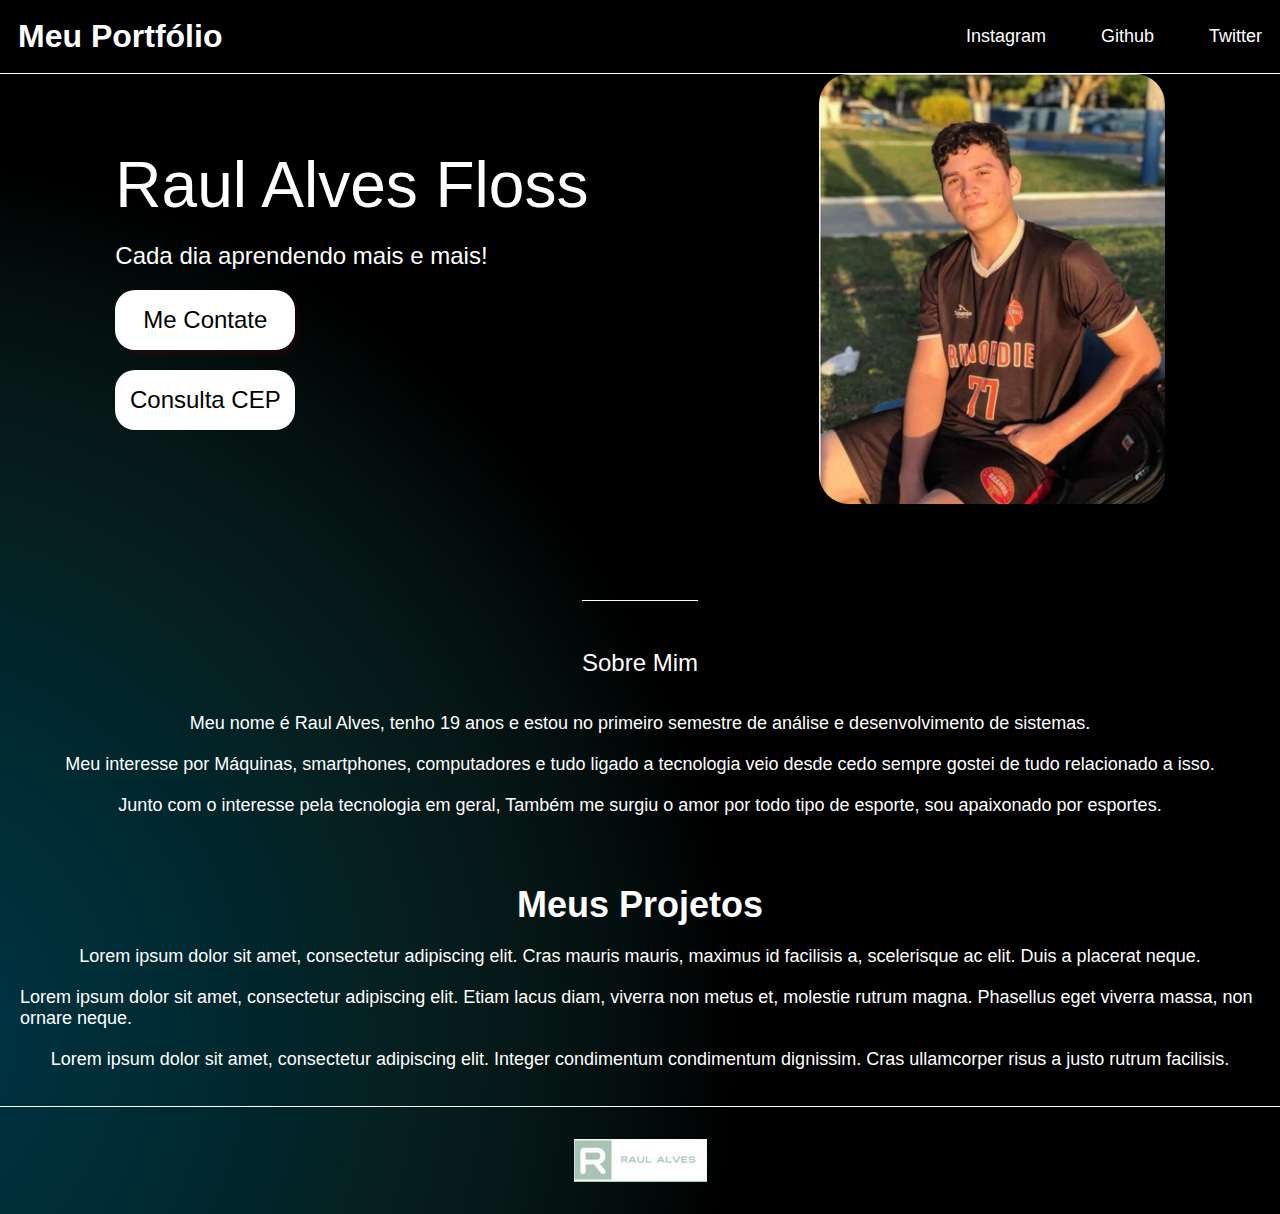
<file: N3/index.html>
<!DOCTYPE html>
<html lang="pt-BR">
<head>
    <meta charset="UTF-8">
    <meta name="viewport" content="width=device-width, initial-scale=1.0">
    <link href="styles.css" rel="stylesheet">
    <title>Meu Portfólio Raul Alves</title>
</head>
<body>
 <header class="cabecalho">
<h1 class="cabecalho-titulo">Meu Portfólio</h1>
<nav class="menu">
    <a class="menu-item" href="https://www.instagram.com/raulfloss/">Instagram</a>
    <a class="menu-item" href="https://github.com/raulfloss">Github</a>
    <a class="menu-item" href="https://twitter.com/FlossRaul">Twitter</a>
</nav>
 </header>
 <main class="conteudo">
<section class="principal">
    <div class="principal-escrito">
<h1 class="principal-titulo">Raul Alves Floss</h1>
<h2 class="subtitulo">Cada dia aprendendo mais e mais!</h2>
<button class="botao" onclick="window.location.href='https://api.whatsapp.com/send?phone=5566984240897'">Me Contate</button>
<button class="botao-api" onclick="window.location.href='https://consultacepn3.000webhostapp.com/'">Consulta CEP</button>
</div>
<img class="principal-imagem" src="FB_IMG_1655929928683.jpg">
</section>
<section class="secundario">
    <h2 class="secundario-titulo">Sobre Mim</h2>
<p class="secundario-paragrafo">Meu nome é Raul Alves, tenho 19 anos e estou no primeiro semestre de análise e desenvolvimento de sistemas.</p>
<p class="secundario-paragrafo"> Meu interesse por Máquinas, smartphones, computadores e tudo ligado a tecnologia veio desde cedo sempre gostei de tudo relacionado a isso.</p>
<p class="secundario-paragrafo">Junto com o interesse pela tecnologia em geral, Também me surgiu o amor por todo tipo de esporte, sou apaixonado por esportes.</p>
</section>
 </main>
 <section class="projetos">
    <h2 class="projetos-titulo">Meus Projetos</h2>
    <p class="projetos-paragrafo">Lorem ipsum dolor sit amet, consectetur adipiscing elit. Cras mauris mauris, maximus id facilisis a, scelerisque ac elit. Duis a placerat neque.</p>
    <p class="projetos-paragrafo">Lorem ipsum dolor sit amet, consectetur adipiscing elit. Etiam lacus diam, viverra non metus et, molestie rutrum magna. Phasellus eget viverra massa, non ornare neque.</p>
    <p class="projetos-paragrafo">Lorem ipsum dolor sit amet, consectetur adipiscing elit. Integer condimentum condimentum dignissim. Cras ullamcorper risus a justo rutrum facilisis.</p>
</section>
 <footer class="rodape">
<img class="rodape-imagem" src="logo_size_invert.jpg">
 </footer>
    
</body>
</html>
</file>
<file: N3/styles.css>
*{
    margin: 0;
    padding: 0;
    box-sizing: border-box;
    text-decoration: none;
}
body{
    font-family: sans-serif;
    font-size: 100%;
    background-image: radial-gradient(circle at -11.24% 85.36%, #003549 0, #003342 6.25%, #002f3a 12.5%, #002a32 18.75%, #012529 25%, #061f20 31.25%, #061817 37.5%, #030f0e 43.75%, #000000 50%, #000000 56.25%, #000000 62.5%, #000000 68.75%, #000000 75%, #000000 81.25%, #000000 87.5%, #000000 93.75%, #000000 100%);
}
.cabecalho{
    display: flex;
    flex-direction: row;
    align-items: center;
    justify-content: space-between;
    padding: 18px;
    color: white;
}
.menu{
    display: flex;
    gap: 55px;
}
.menu-item{
    font-family: inherit;
    font-weight: 400;
    font-size: 18px;
}
.principal-imagem{
    max-width: 350px;
    height: 430px;
    border-radius: 30px;
    box-shadow: 4px 5px 4px rgba(0, 0, 0, 0.25);

}
.conteudo{
    border-top: 0.4px solid;
    margin-bottom: 48px;
    color: white;
}
.principal{
    display: flex;
    flex-direction: row;
    align-items: center;
    justify-content: space-around;
}
.principal-escrito{
    display: flex;
    flex-direction: column;
    gap: 20px;
}
.principal-titulo{
    font-weight: 400;
    font-size: 64px;

}
.subtitulo{
font-weight: 400;
font-size: 24px;
}
.botao:hover{
    background-color: rgba(146, 0, 0, 0.25);
}
.botao{
    background-color: white;
    width: 180px;
    height: 60px;
    border: none;
    box-shadow: 4px 5px 4px rgba(92, 2, 2, 0.25);
    border-radius: 20px;
    font-weight: 400;
    font-size: 24px;
    cursor: pointer;
}
.secundario{
    display: flex;
    flex-direction: column;
    align-items: center;
    gap: 20px;
    margin-top: 48px;
}
.secundario-titulo{
    border-top: 0.4px solid ;
    padding-top: 48px;
    font-size: 24px;
    font-weight: 400;
    margin-bottom: 16px;
    margin-top: 48px;
}
.secundario-paragrafo{
    font-weight: 400;
    font-size: 18px;
    font-family: 'Trebuchet MS', 'Lucida Sans Unicode', 'Lucida Grande', 'Lucida Sans', Arial, sans-serif;
}
.rodape{
  padding: 32px;
  border-top: 0.4px solid white;
}
.rodape-imagem{
 max-width: 700px;
 display: block;
 margin: 0 auto;
}
a{
    color: white;
    cursor: pointer;
}
.projetos{
    font-size: 24px;
    font-weight: 40;
    margin-bottom: 16px;
    display: flex;
    flex-direction: column;
    align-items: center;
    gap: 20px;
    margin-top: 48px;
    color: white;
    padding: 20px;
}
.projetos-paragrafo{
    font-weight: 400;
    font-size: 18px;
    font-family: 'Trebuchet MS', 'Lucida Sans Unicode', 'Lucida Grande', 'Lucida Sans', Arial, sans-serif;
}
.botao-api{
    background-color: white;
    width: 180px;
    height: 60px;
    border: none;
    box-shadow: 0.4 solid rgba(104, 0, 0, 0.25);
    border-radius: 20px;
    font-weight: 400;
    font-size: 24px;
    cursor: pointer;
}
</file>
